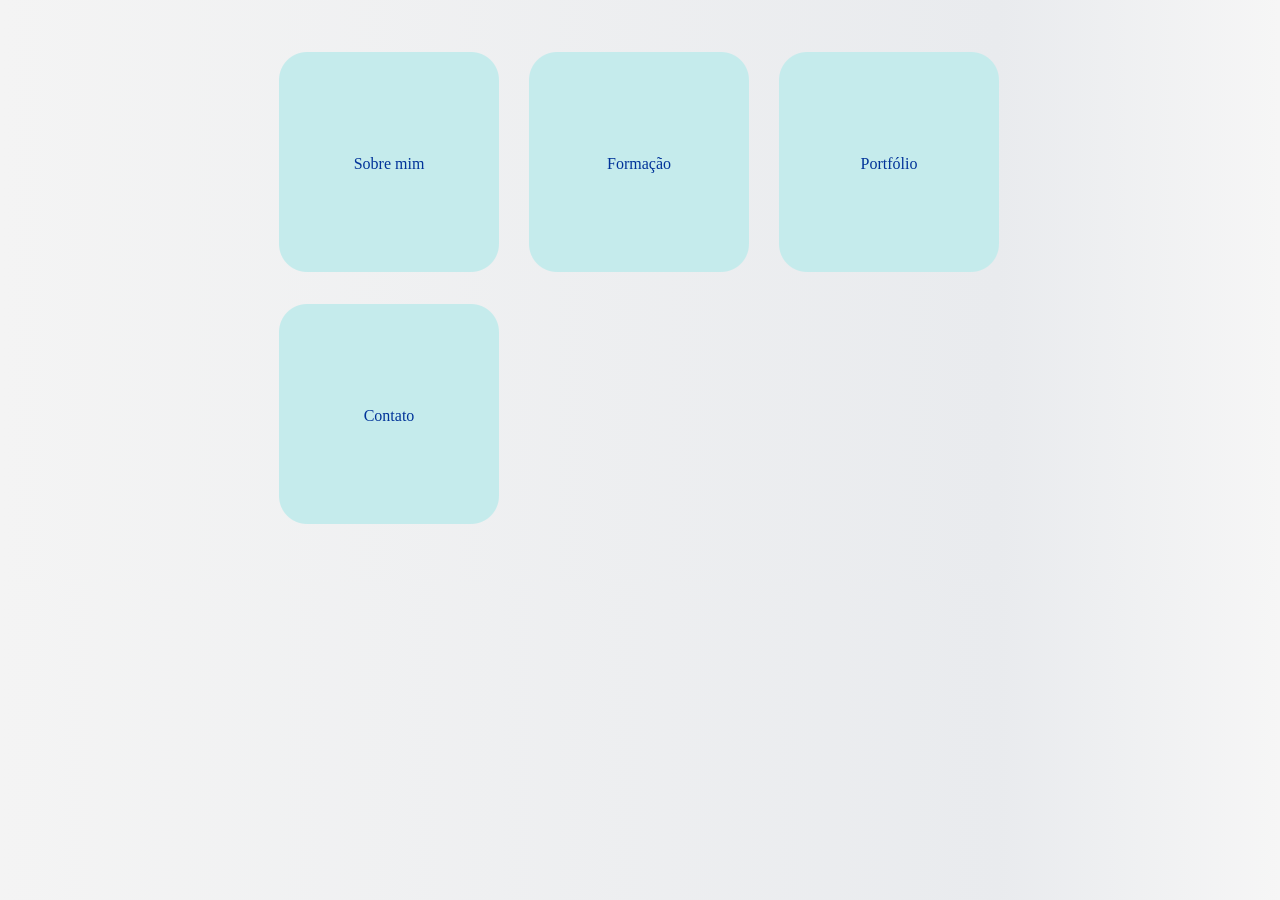
<file: index.html>
<!DOCTYPE html>
<html>
    <head>
        <meta name="viewport" content="width=device-width, initial-scale=1.0">
        <meta http-equiv="content-type" content="text/html; charset=utf-8">
        <title>Carlos' Page</title>
        <link type="text/css" href="nav.css" rel="stylesheet">
    </head>
    <body>
        <div class="intro">
          <div class="moldura">
              <a href="sobre-mim.html" title="Sobre min" class="moldura-link">
                  <img src="box.png" alt="box.png, 2,0kB" title="Sobre min" width="220">
                  <span class="moldura-titulo">Sobre mim</span>
              </a>
          </div>
          <div class="moldura">
              <a href="formacao.html" title="Formação" class="moldura-link">
                  <img src="box.png" alt="box.png, 2,0kB" title="Formação" width="220">
                  <span class="moldura-titulo">Formação</span>
              </a>
          </div>
          <div class="moldura">
              <a href="portfolio.html" title="Portifólio" class="moldura-link">
                  <img src="box.png" alt="box.png, 2,0kB" title="Portifólio" width="220">
                  <span class="moldura-titulo">Portfólio</span>
              </a>
          </div>
          <div class="moldura">
              <a href="contato.html" title="Contato" class="moldura-link">
                  <img src="box.png" alt="box.png, 2,0kB" title="Contato" width="220">
                  <span class="moldura-titulo">Contato</span>
              </a>
          </div>
        </div>
        <div class="clearfix"></div>
    </body>
</html>
</file>
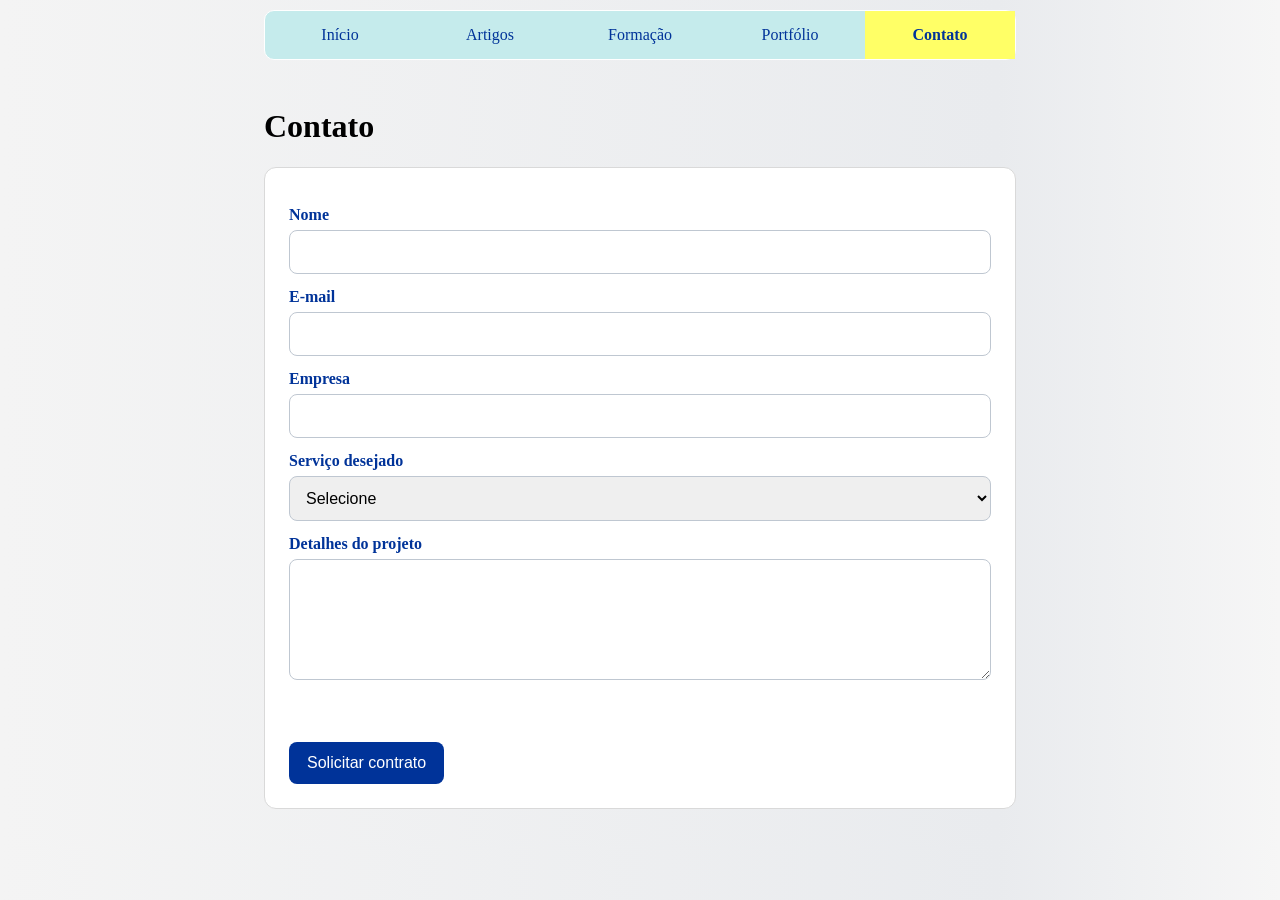
<file: contato.html>
<!DOCTYPE html>
<html>
    <head>
        <meta name="viewport" content="width=device-width, initial-scale=1.0">
        <meta http-equiv="content-type" content="text/html; charset=utf-8">
        <title>Carlos' Page</title>
        <link type="text/css" href="nav.css" rel="stylesheet">
    </head>
    <body>
      <div class="menu-barra" >
        <a href="index.html" title="Página Inicial" class="menu-moldura" style="text-align: center;">
            Início
        </a>
        <a href="sobre-mim.html" title="Sobre min" class="menu-moldura" style="text-align: center;">
            Artigos
        </a>
        <a href="formacao.html" title="Formação" class="menu-moldura" style="text-align: center;">
            Formação
        </a>
        <a href="portfolio.html" title="Portfólio" class="menu-moldura" style="text-align: center;">
            Portfólio
        </a>
        <a href="contato.html" title="Contato" class="menu-moldura m-ativo" style="text-align: center;">
            Contato
        </a>
      </div>
    <div class="clearfix"></div>
    <div class="corpo">
      <h1>Contato</h1>
      <form id="form-contato" class="formulario-contato">
        <label for="nome">Nome</label>
        <input type="text" id="nome" name="nome" required>

        <label for="email">E-mail</label>
        <input type="text" id="email" name="email" required>

        <label for="empresa">Empresa</label>
        <input type="text" id="empresa" name="empresa" required>

        <label for="servico">Serviço desejado</label>
        <select id="servico" name="servico" required>
          <option value="">Selecione</option>
          <option value="site-institucional">Site Institucional</option>
          <option value="landing-page">Landing Page</option>
          <option value="sistema-web">Sistema Web</option>
          <option value="manutencao">Manutenção de Site</option>
        </select>

        <label for="mensagem">Detalhes do projeto</label>
        <textarea id="mensagem" name="mensagem" rows="5" required></textarea>

        <p id="mensagem-status" class="mensagem-status"></p>
        <button type="submit">Solicitar contrato</button>
      </form>
    </div>
    <script type="text/javascript">
      var formContato = document.getElementById("form-contato");
      var campoEmail = document.getElementById("email");
      var mensagemStatus = document.getElementById("mensagem-status");

      formContato.addEventListener("submit", function (evento) {
        evento.preventDefault();

        var email = campoEmail.value;
        var emailValido = /^[^\s@]+@[^\s@]+\.[^\s@]+$/.test(email);

        if (!emailValido) {
          mensagemStatus.innerHTML = "Digite um e-mail valido.";
          mensagemStatus.className = "mensagem-status erro";
          campoEmail.focus();
          return;
        }

        mensagemStatus.innerHTML = "Solicitacao enviada com sucesso.";
        mensagemStatus.className = "mensagem-status sucesso";
        formContato.reset();
      });
    </script>
    </body>
</html>
</file>
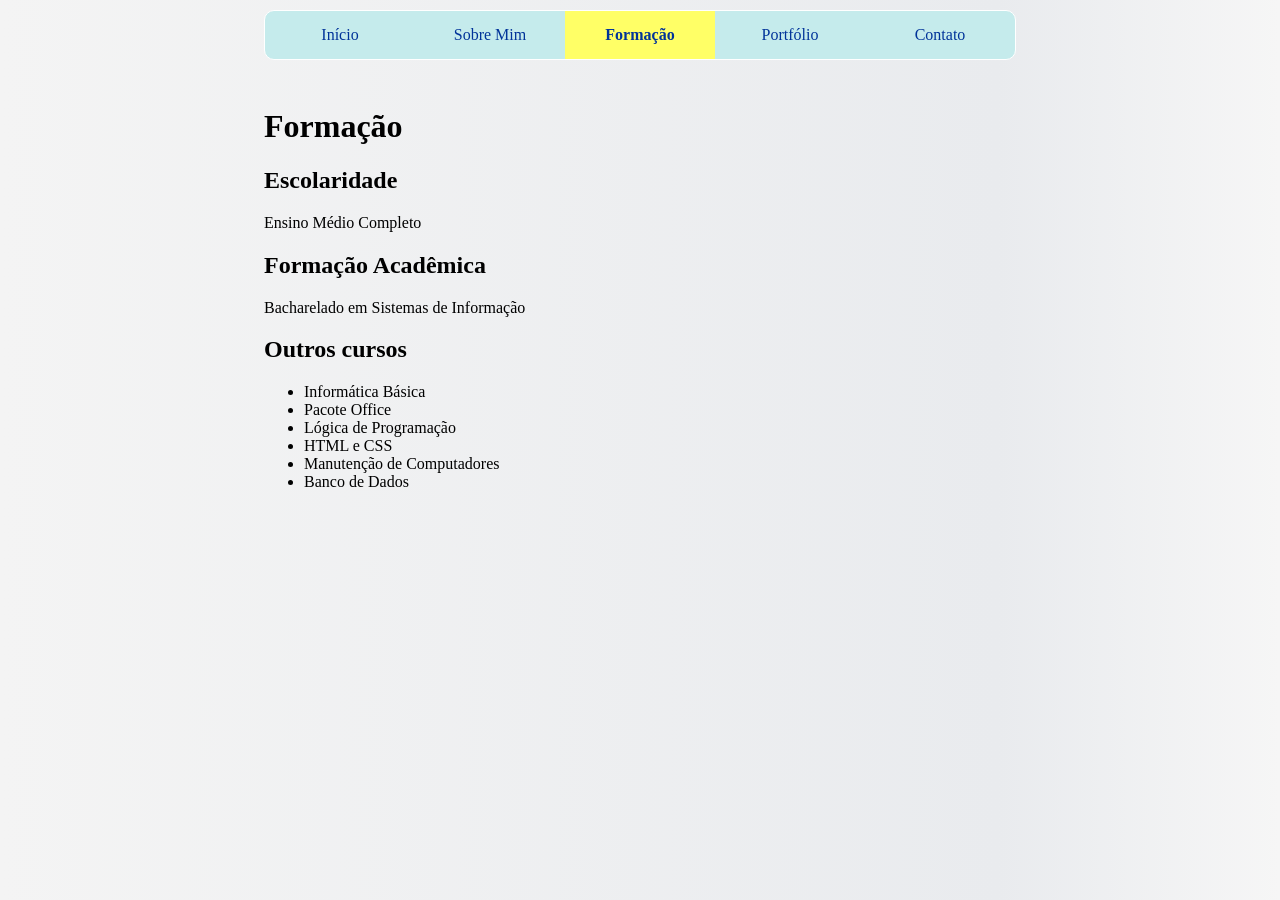
<file: formacao.html>
<!DOCTYPE html>
<html>
    <head>
        <meta name="viewport" content="width=device-width, initial-scale=1.0">
        <meta http-equiv="content-type" content="text/html; charset=utf-8">
        <title>Carlos' Page</title>
        <link type="text/css" href="nav.css" rel="stylesheet">
    </head>
    <body>
      <div class="menu-barra" >
        <a href="index.html" title="Página Inicial" class="menu-moldura" style="text-align: center;">
            Início
        </a>
        <a href="sobre-mim.html" title="Sobre min" class="menu-moldura" style="text-align: center;">
            Sobre Mim
        </a>
        <a href="formacao.html" title="Formação" class="menu-moldura m-ativo" style="text-align: center;">
            Formação
        </a>
        <a href="portfolio.html" title="Portifólio" class="menu-moldura" style="text-align: center;">
            Portfólio
        </a>
        <a href="contato.html" title="Contato" class="menu-moldura" style="text-align: center;">
            Contato
        </a>
      </div>
    <div class="clearfix"></div>
    <div class="corpo">
      <h1>Formação</h1>
      <h2>Escolaridade</h2>
      <p>Ensino Médio Completo</p>
      <h2>Formação Acadêmica</h2>
      <p>Bacharelado em Sistemas de Informação</p>
      <h2>Outros cursos</h2>
      <ul>
        <li>Informática Básica</li>
        <li>Pacote Office</li>
        <li>Lógica de Programação</li>
        <li>HTML e CSS</li>
        <li>Manutenção de Computadores</li>
        <li>Banco de Dados</li>
      </ul>
    </div>
    </body>
</html>
</file>
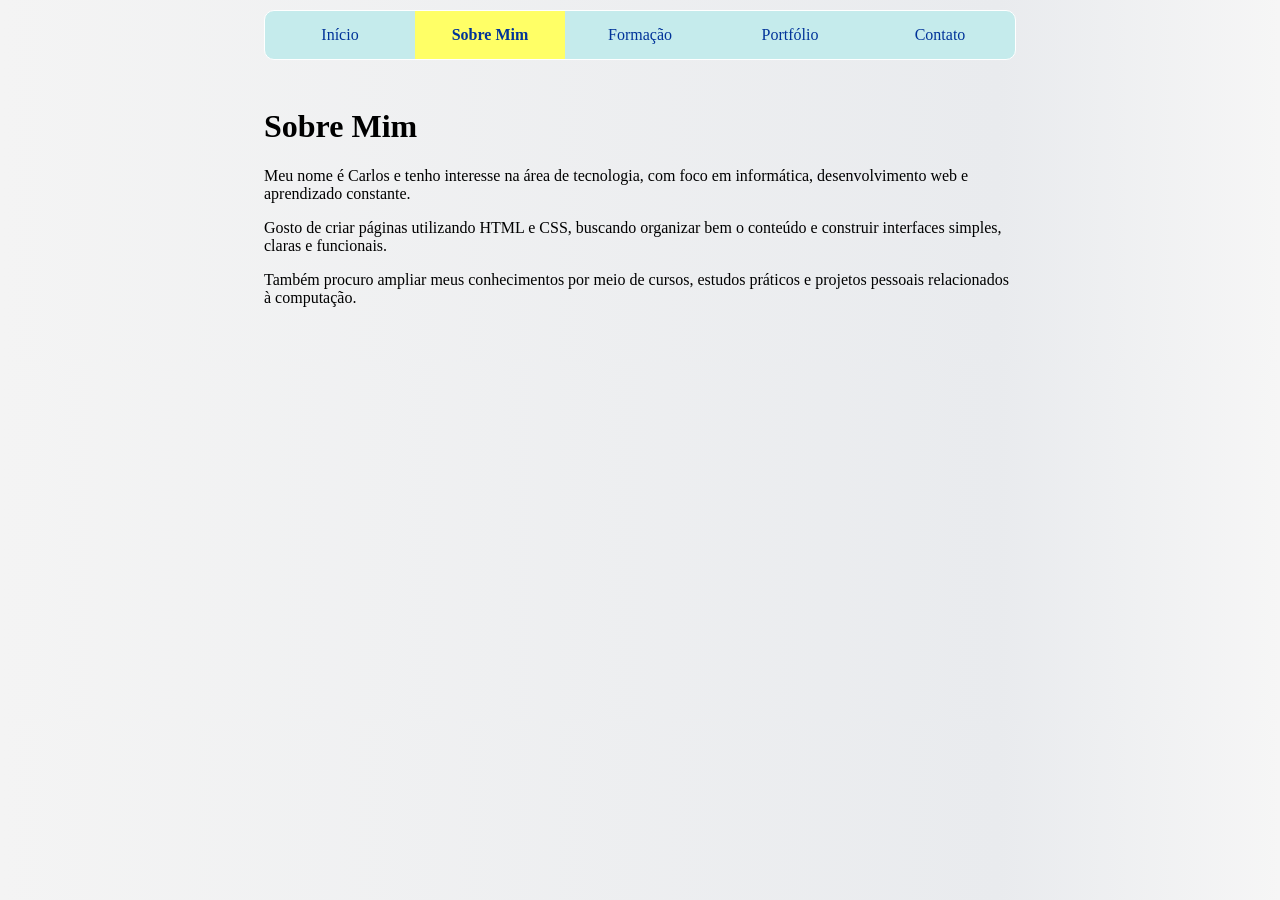
<file: sobre-mim.html>
<!DOCTYPE html>
<html>
    <head>
        <meta name="viewport" content="width=device-width, initial-scale=1.0">
        <meta http-equiv="content-type" content="text/html; charset=utf-8">
        <title>Carlos' Page</title>
        <link type="text/css" href="nav.css" rel="stylesheet">
    </head>
    <body>
    <div class="menu-barra" >
      <a href="index.html" title="Página Inicial" class="menu-moldura" style="text-align: center;">
          Início
      </a>
      <a href="sobre-mim.html" title="Sobre min" class="menu-moldura m-ativo" style="text-align: center;">
          Sobre Mim
      </a>
      <a href="formacao.html" title="Formação" class="menu-moldura" style="text-align: center;">
          Formação
      </a>
      <a href="portfolio.html" title="Portifólio" class="menu-moldura" style="text-align: center;">
          Portfólio
      </a>
      <a href="contato.html" title="Contato" class="menu-moldura" style="text-align: center;">
          Contato
      </a>
    </div>
    <div class="clearfix"></div>
    <div class="corpo">
      <h1>Sobre Mim</h1>
      <p>Meu nome é Carlos e tenho interesse na área de tecnologia, com foco em informática, desenvolvimento web e aprendizado constante.</p>
      <p>Gosto de criar páginas utilizando HTML e CSS, buscando organizar bem o conteúdo e construir interfaces simples, claras e funcionais.</p>
      <p>Também procuro ampliar meus conhecimentos por meio de cursos, estudos práticos e projetos pessoais relacionados à computação.</p>
    </div>
    </body>
</html>
</file>
<file: nav.css>
* {
  box-sizing: border-box;
}

/*
A:hover   { color: #003399; text-decoration:none; background-color: yellow;}
A:active  { color: #003399; text-decoration:none;}
A:visited { color: #003399; text-decoration:none;}
A:focus   { color: #003399; text-decoration:none; background-color: red;}
/**/

body{
  margin: 0px;
  background: #f4f4f4;
  background: linear-gradient(90deg, rgba(244,244,244,1) 0%, rgba(233,235,238,1) 78%, rgba(246,246,246,1) 100%);
}

.menu-barra{
  position: -webkit-sticky; /* Safari */
  position: sticky;
  top: 10px;
  margin: 10px auto;
  width: 752px;
  border-radius: 10px;
  border: 1px solid white;
  /*background-color: #1a73e8;*/
  background-color: #c5ebec;
}

.menu-barra:after{
  content: "";
  display: table;
  clear: both;
}

.menu-moldura{
  padding: 15px;
  width: 20%;
  float: left;
}

a.menu-moldura:link{
  color: #003399;
  text-decoration:none;
}

.menu-moldura:hover{
  background-color: rgb(255,255,102);
  font-weight: bold;
  font-style: normal;
  font-size: 100%;
}

.m-ativo{
  background-color: rgb(255,255,102);
  font-weight: bold;
  font-style: normal;
  font-size: 100%;
}

/*
.menu-moldura img{
  margin: auto;
  width: 220px;
  border-radius: 20px;
}
/* */

.moldura{
  padding: 14px;
  width: 250px;
  float: left;
}

.moldura-link{
  position: relative;
  display: block;
  width: 220px;
  margin: auto;
}

.moldura img{
  margin: auto;
  width: 220px;
  border-radius: 20px;
}

.moldura-titulo{
  position: absolute;
  top: 50%;
  left: 50%;
  transform: translate(-50%, -50%);
  color: #003399;
  text-align: center;
}

.intro{
  margin: 3% auto;
  width: 752px;
}

.intro:after, .corpo:after{
  content: "";
  display: table;
  clear: both;
}

.corpo{
  margin: 3% auto;
  width: 752px;
}

.formulario-contato{
  width: 100%;
  padding: 24px;
  border: 1px solid #d9d9d9;
  border-radius: 12px;
  background-color: #ffffff;
}

.formulario-contato label{
  display: block;
  margin: 14px 0 6px;
  color: #003399;
  font-weight: bold;
}

.formulario-contato input,
.formulario-contato select,
.formulario-contato textarea{
  width: 100%;
  padding: 12px;
  border: 1px solid #bfc7d1;
  border-radius: 8px;
  font-size: 16px;
}

.formulario-contato button{
  margin-top: 18px;
  padding: 12px 18px;
  border: 0;
  border-radius: 8px;
  background-color: #003399;
  color: #ffffff;
  cursor: pointer;
  font-size: 16px;
}

.mensagem-status{
  min-height: 24px;
  margin: 16px 0 0;
  font-weight: bold;
}

.mensagem-status.erro{
  color: #b00020;
}

.mensagem-status.sucesso{
  color: #0b7a32;
}

.clearfix {
  overflow: auto;
}

@media screen and (max-width:600px) {

  .intro{
      margin: 10% auto;
      width: 90%;
  }

  .moldura {
      width: 98%;
  }

  .moldura img{
      width: 98%;
  }

  .menu-barra{
      margin: 10% auto;
      width: 90%;
  }

  .menu-moldura{
      width: 100%;
  }

  .corpo{
      width: 90%;
  }
}
</file>
